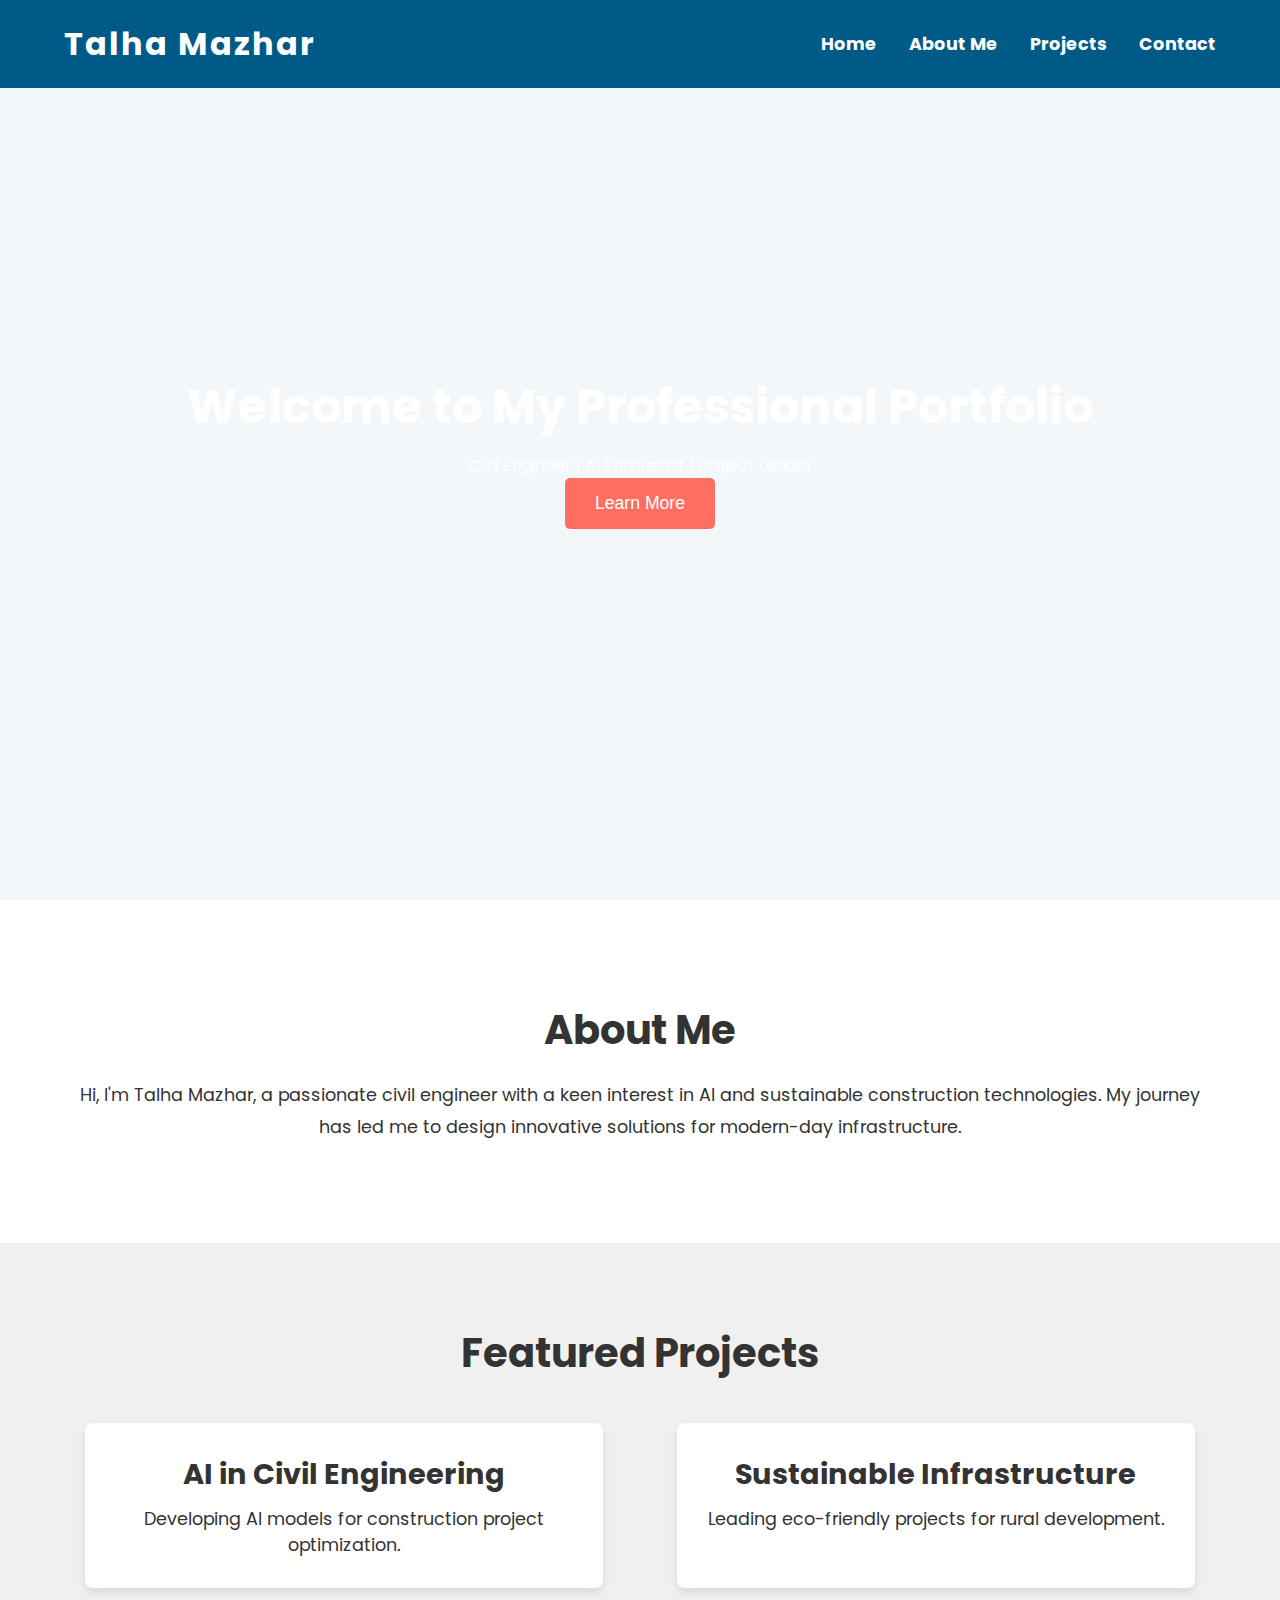
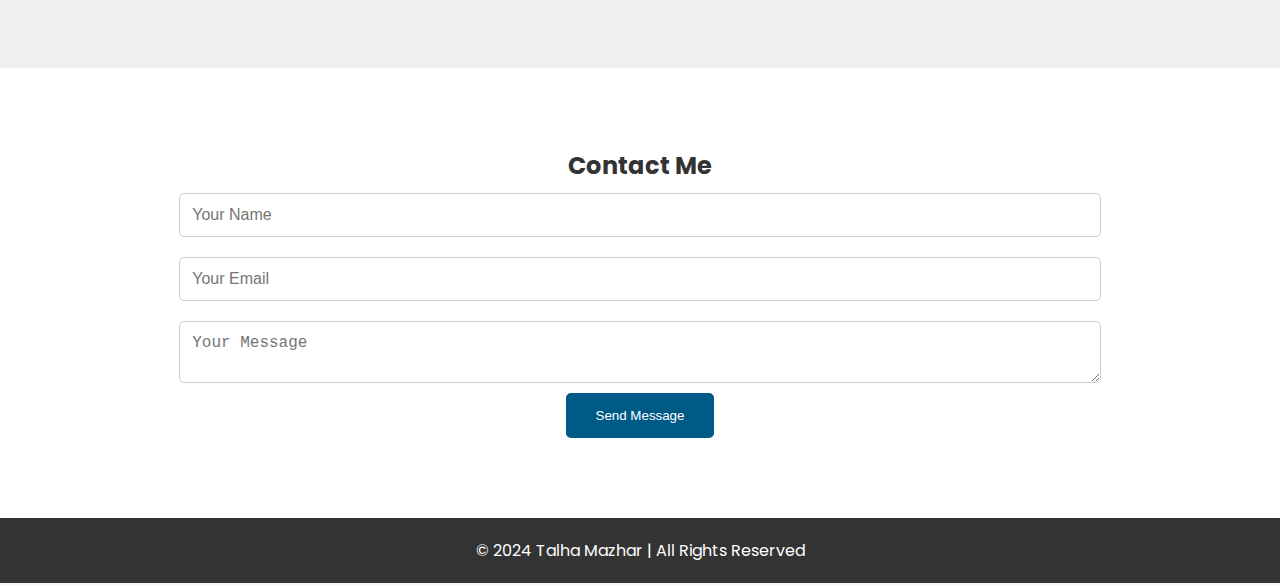
<file: index.html>
<!DOCTYPE html>
<html lang="en">

<head>
    <meta charset="UTF-8">
    <meta name="viewport" content="width=device-width, initial-scale=1.0">
    <title>Talha Mazhar | Civil Engineer</title>
    <link href="https://fonts.googleapis.com/css2?family=Poppins:wght@400;600&display=swap" rel="stylesheet">
    <link rel="stylesheet" href="style.css">
</head>

<body>
    <!-- Navigation Bar -->
    <header>
        <nav>
            <div class="logo">
                <h1>Talha Mazhar</h1>
            </div>
            <ul class="nav-links">
                <li><a href="#home">Home</a></li>
                <li><a href="#about">About Me</a></li>
                <li><a href="#projects">Projects</a></li>
                <li><a href="#contact">Contact</a></li>
            </ul>
        </nav>
    </header>

    <!-- Home Section -->
    <section id="home">
        <div class="home-content">
            <h2>Welcome to My Professional Portfolio</h2>
            <p>Civil Engineer | AI Enthusiast | Project Leader</p>
            <button onclick="scrollToSection('about')">Learn More</button>
        </div>
    </section>

    <!-- About Me Section -->
    <section id="about">
        <div class="about-content">
            <h2>About Me</h2>
            <p>Hi, I'm Talha Mazhar, a passionate civil engineer with a keen interest in AI and sustainable construction technologies. My journey has led me to design innovative solutions for modern-day infrastructure.</p>
        </div>
    </section>

    <!-- Projects Section -->
    <section id="projects">
        <div class="projects-content">
            <h2>Featured Projects</h2>
            <div class="project-cards">
                <div class="card" onclick="openProjectDetails('project1')">
                    <h3>AI in Civil Engineering</h3>
                    <p>Developing AI models for construction project optimization.</p>
                </div>
                <div class="card" onclick="openProjectDetails('project2')">
                    <h3>Sustainable Infrastructure</h3>
                    <p>Leading eco-friendly projects for rural development.</p>
                </div>
            </div>
        </div>
    </section>

    <!-- Contact Section -->
    <section id="contact">
        <div class="contact-content">
            <h2>Contact Me</h2>
            <form id="contact-form">
                <input type="text" id="name" placeholder="Your Name" required>
                <input type="email" id="email" placeholder="Your Email" required>
                <textarea id="message" placeholder="Your Message" required></textarea>
                <button type="submit" onclick="submitForm(event)">Send Message</button>
            </form>
        </div>
    </section>

    <footer>
        <p>&copy; 2024 Talha Mazhar | All Rights Reserved</p>
    </footer>

    <script src="script.js"></script>
</body>

</html>
</file>
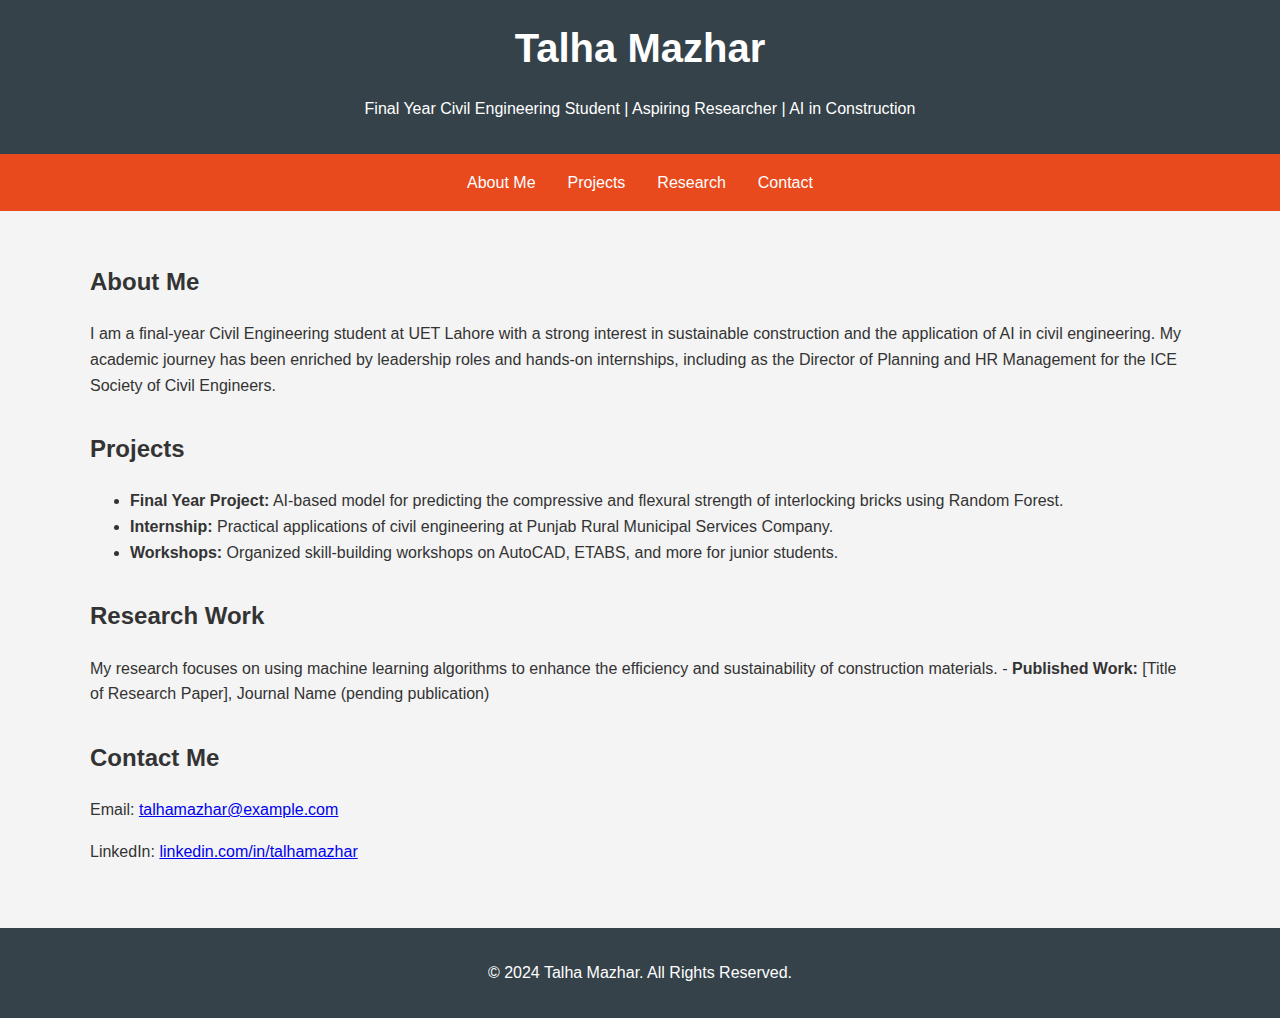
<file: TalhaMazhar_Portfolio.html>
<!DOCTYPE html>
<html lang="en">
<head>
    <meta charset="UTF-8">
    <meta name="viewport" content="width=device-width, initial-scale=1.0">
    <title>Talha Mazhar - Civil Engineer Portfolio</title>
    <style>
        body {
            font-family: Arial, sans-serif;
            margin: 0;
            padding: 0;
            line-height: 1.6;
            color: #333;
            background-color: #f4f4f4;
        }
        header {
            background: #35424a;
            color: #ffffff;
            padding: 1rem 0;
            text-align: center;
        }
        header h1 {
            margin: 0;
            font-size: 2.5rem;
        }
        nav {
            display: flex;
            justify-content: center;
            background: #e8491d;
            padding: 0.5rem 0;
        }
        nav a {
            color: white;
            text-decoration: none;
            padding: 0.5rem 1rem;
        }
        nav a:hover {
            background: #333;
            color: #fff;
        }
        .container {
            max-width: 1100px;
            margin: auto;
            overflow: hidden;
            padding: 2rem;
        }
        section {
            margin-bottom: 2rem;
        }
        footer {
            text-align: center;
            padding: 1rem 0;
            background: #35424a;
            color: #ffffff;
        }
    </style>
</head>
<body>
<header>
    <h1>Talha Mazhar</h1>
    <p>Final Year Civil Engineering Student | Aspiring Researcher | AI in Construction</p>
</header>
<nav>
    <a href="#about">About Me</a>
    <a href="#projects">Projects</a>
    <a href="#research">Research</a>
    <a href="#contact">Contact</a>
</nav>
<div class="container">
    <section id="about">
        <h2>About Me</h2>
        <p>
            I am a final-year Civil Engineering student at UET Lahore with a strong interest in sustainable construction and 
            the application of AI in civil engineering. My academic journey has been enriched by leadership roles and hands-on 
            internships, including as the Director of Planning and HR Management for the ICE Society of Civil Engineers.
        </p>
    </section>
    <section id="projects">
        <h2>Projects</h2>
        <ul>
            <li><strong>Final Year Project:</strong> AI-based model for predicting the compressive and flexural strength of interlocking bricks using Random Forest.</li>
            <li><strong>Internship:</strong> Practical applications of civil engineering at Punjab Rural Municipal Services Company.</li>
            <li><strong>Workshops:</strong> Organized skill-building workshops on AutoCAD, ETABS, and more for junior students.</li>
        </ul>
    </section>
    <section id="research">
        <h2>Research Work</h2>
        <p>
            My research focuses on using machine learning algorithms to enhance the efficiency and sustainability of construction materials.
            - <strong>Published Work:</strong> [Title of Research Paper], Journal Name (pending publication)
        </p>
    </section>
    <section id="contact">
        <h2>Contact Me</h2>
        <p>Email: <a href="mailto:talhamazhar@example.com">talhamazhar@example.com</a></p>
        <p>LinkedIn: <a href="https://www.linkedin.com/in/talhamazhar" target="_blank">linkedin.com/in/talhamazhar</a></p>
    </section>
</div>
<footer>
    <p>© 2024 Talha Mazhar. All Rights Reserved.</p>
</footer>
</body>
</html>
</file>
<file: style.css>
/* Resetting default browser styles */
* {
    margin: 0;
    padding: 0;
    box-sizing: border-box;
}

/* General Body */
body {
    font-family: 'Poppins', sans-serif;
    background-color: #f4f7f9;
    color: #333;
}

/* Navigation Bar */
header {
    position: fixed;
    top: 0;
    width: 100%;
    background-color: #005a87;
    color: #fff;
    padding: 20px 0;
    z-index: 10;
}

header nav {
    display: flex;
    justify-content: space-between;
    align-items: center;
    padding: 0 5%;
}

header nav .logo h1 {
    font-size: 2rem;
    letter-spacing: 2px;
}

header nav .nav-links {
    display: flex;
    gap: 2rem;
}

header nav .nav-links li {
    list-style: none;
}

header nav .nav-links li a {
    color: white;
    text-decoration: none;
    font-weight: bold;
    font-size: 1.1rem;
    transition: color 0.3s;
}

header nav .nav-links li a:hover {
    color: #f7f7f7;
}

/* Home Section */
#home {
    height: 100vh;
    background: url('https://www.example.com/image.jpg') no-repeat center center/cover;
    display: flex;
    justify-content: center;
    align-items: center;
    color: #fff;
    text-align: center;
}

#home h2 {
    font-size: 3rem;
    margin-bottom: 10px;
}

#home button {
    padding: 15px 30px;
    background-color: #ff6f61;
    color: white;
    font-size: 1.1rem;
    border: none;
    border-radius: 5px;
    cursor: pointer;
    transition: background-color 0.3s ease;
}

#home button:hover {
    background-color: #e34a39;
}

/* About Me Section */
#about {
    padding: 100px 5%;
    background-color: #fff;
    text-align: center;
}

#about h2 {
    font-size: 2.5rem;
    margin-bottom: 20px;
}

#about p {
    font-size: 1.1rem;
    line-height: 1.8;
}

/* Projects Section */
#projects {
    padding: 80px 5%;
    background-color: #f0f0f0;
    text-align: center;
}

#projects h2 {
    font-size: 2.5rem;
    margin-bottom: 40px;
}

.project-cards {
    display: flex;
    justify-content: space-around;
    gap: 2rem;
}

.project-cards .card {
    width: 45%;
    background-color: #fff;
    padding: 30px;
    border-radius: 8px;
    box-shadow: 0 4px 10px rgba(0, 0, 0, 0.1);
    cursor: pointer;
    transition: transform 0.3s ease-in-out;
}

.project-cards .card:hover {
    transform: scale(1.05);
}

.project-cards .card h3 {
    font-size: 1.8rem;
    margin-bottom: 10px;
}

.project-cards .card p {
    font-size: 1.1rem;
}

/* Contact Section */
#contact {
    padding: 80px 5%;
    background-color: #fff;
    text-align: center;
}

#contact form {
    display: flex;
    flex-direction: column;
    align-items: center;
}

#contact input,
#contact textarea {
    width: 80%;
    padding: 12px;
    margin: 10px 0;
    border: 1px solid #ccc;
    border-radius: 5px;
    font-size: 1rem;
}

#contact button {
    padding: 15px 30px;
    background-color: #005a87;
    color: white;
    border: none;
    border-radius: 5px;
    cursor: pointer;
    transition: background-color 0.3s ease;
}

#contact button:hover {
    background-color: #003f59;
}

/* Footer */
footer {
    text-align: center;
    padding: 20px;
    background-color: #333;
    color: white;
}
</file>
